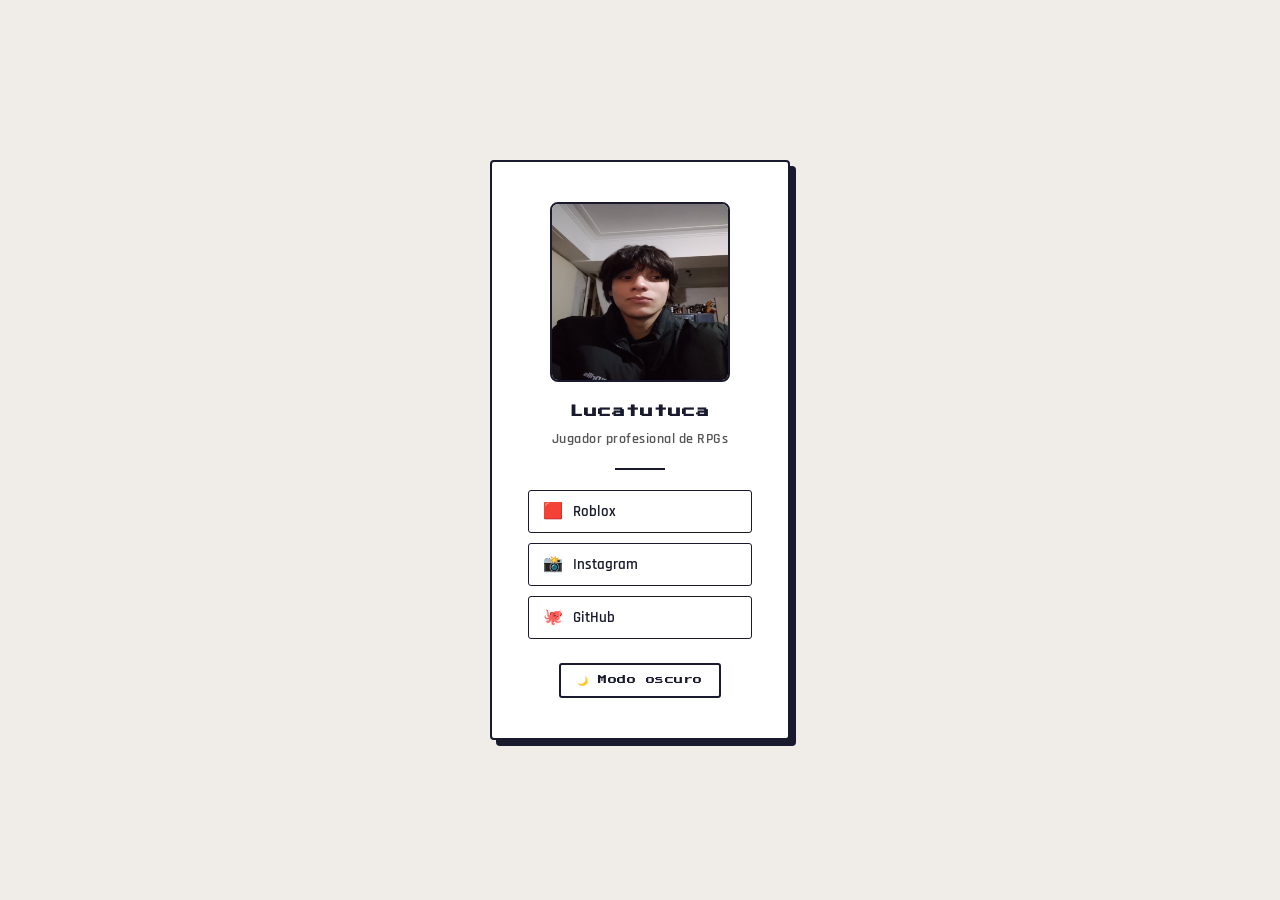
<file: index.html>
<!DOCTYPE html>
<html lang="es">
<head>
  <meta charset="UTF-8">
  <meta name="viewport" content="width=device-width, initial-scale=1.0">
  <title>Lucatutuca - Tarjeta</title>
  <link rel="stylesheet" href="index.css">
  <link href="https://fonts.googleapis.com/css2?family=Press+Start+2P&family=Rajdhani:wght@400;600&display=swap" rel="stylesheet">
</head>
<body>

  <div class="card" id="card">

    <div class="avatar-wrapper">
      
      <img class="avatar" src="Luca.png" alt="foto de luca">
    </div>

    <h1 class="name">Lucatutuca</h1>
    <p class="title">Jugador profesional de RPGs</p>

    <div class="divider"></div>

    <div class="links">
      <a href="https://www.roblox.com/users/5111538033/profile" target="_blank" class="link">
        <span class="link-icon">🟥</span> Roblox
      </a>
      <a href="https://www.instagram.com/luucatutuca?igsh=ZXB5ZmkzaWcwNnRo" target="_blank" class="link">
        <span class="link-icon">📸</span> Instagram
      </a>
      <a href="https://github.com/Lucatutuca007" target="_blank" class="link">
        <span class="link-icon">🐙</span> GitHub
      </a>
    </div>

    <button class="toggle-btn" id="toggleBtn" onclick="cambiarTema()">🌙 Modo oscuro</button>

  </div>

  <script src="index.js"></script>
</body>
</html>
</file>
<file: index.css>
* {
  margin: 0;
  padding: 0;
  box-sizing: border-box;
}

body {
  min-height: 100vh;
  display: flex;
  justify-content: center;
  align-items: center;
  background: #f0ede8;
  font-family: 'Rajdhani', sans-serif;
  transition: background 0.4s ease;
}

.card {
  background: #ffffff;
  color: #1a1a2e;
  border: 2px solid #1a1a2e;
  border-radius: 4px;
  padding: 40px 36px;
  width: 300px;
  text-align: center;
  box-shadow: 6px 6px 0px #1a1a2e;
  transition: background 0.4s ease, color 0.4s ease, box-shadow 0.4s ease, border-color 0.4s ease;
}


.avatar-wrapper {
  margin-bottom: 20px;
}

.avatar {
  width: 180px;
  height: 180px;
  border-radius: 8px;
  background: #f0ede8;
  border: 2px solid #1a1a2e;
  font-size: 38px;
  display: flex;
  align-items: center;
  justify-content: center;
  margin: 0 auto;
  transition: background 0.4s ease, border-color 0.4s ease;
}


.name {
  font-family: 'Press Start 2P', monospace;
  font-size: 13px;
  letter-spacing: 1px;
  margin-bottom: 8px;
  line-height: 1.5;
}


.title {
  font-size: 14px;
  font-weight: 600;
  color: #555;
  letter-spacing: 0.5px;
  transition: color 0.4s ease;
}


.divider {
  width: 50px;
  height: 2px;
  background: #1a1a2e;
  margin: 20px auto;
  transition: background 0.4s ease;
}


.links {
  display: flex;
  flex-direction: column;
  gap: 10px;
  margin-bottom: 24px;
}

.link {
  display: flex;
  align-items: center;
  gap: 10px;
  padding: 10px 14px;
  border: 1.5px solid #1a1a2e;
  border-radius: 3px;
  text-decoration: none;
  color: #1a1a2e;
  font-size: 15px;
  font-weight: 600;
  transition: background 0.2s ease, color 0.2s ease, border-color 0.4s ease;
}

.link:hover {
  background: #1a1a2e;
  color: #ffffff;
}

.link-icon {
  font-size: 16px;
}


.toggle-btn {
  font-family: 'Press Start 2P', monospace;
  font-size: 9px;
  padding: 10px 16px;
  border: 2px solid #1a1a2e;
  border-radius: 3px;
  background: transparent;
  color: #1a1a2e;
  cursor: pointer;
  letter-spacing: 0.5px;
  transition: background 0.2s ease, color 0.2s ease, border-color 0.4s ease;
}

.toggle-btn:hover {
  background: #1a1a2e;
  color: #ffffff;
}


body.dark {
  background: #0d0d1a;
}

.card.dark {
  background: #1a1a2e;
  color: #e8e4f0;
  border-color: #7c6af7;
  box-shadow: 6px 6px 0px #7c6af7;
}

.card.dark .avatar {
  background: #0d0d1a;
  border-color: #7c6af7;
}

.card.dark .title {
  color: #a89fd4;
}

.card.dark .divider {
  background: #7c6af7;
}

.card.dark .link {
  color: #e8e4f0;
  border-color: #7c6af7;
}

.card.dark .link:hover {
  background: #7c6af7;
  color: #ffffff;
}

.card.dark .toggle-btn {
  border-color: #7c6af7;
  color: #e8e4f0;
}

.card.dark .toggle-btn:hover {
  background: #7c6af7;
  color: #ffffff;
}
</file>
